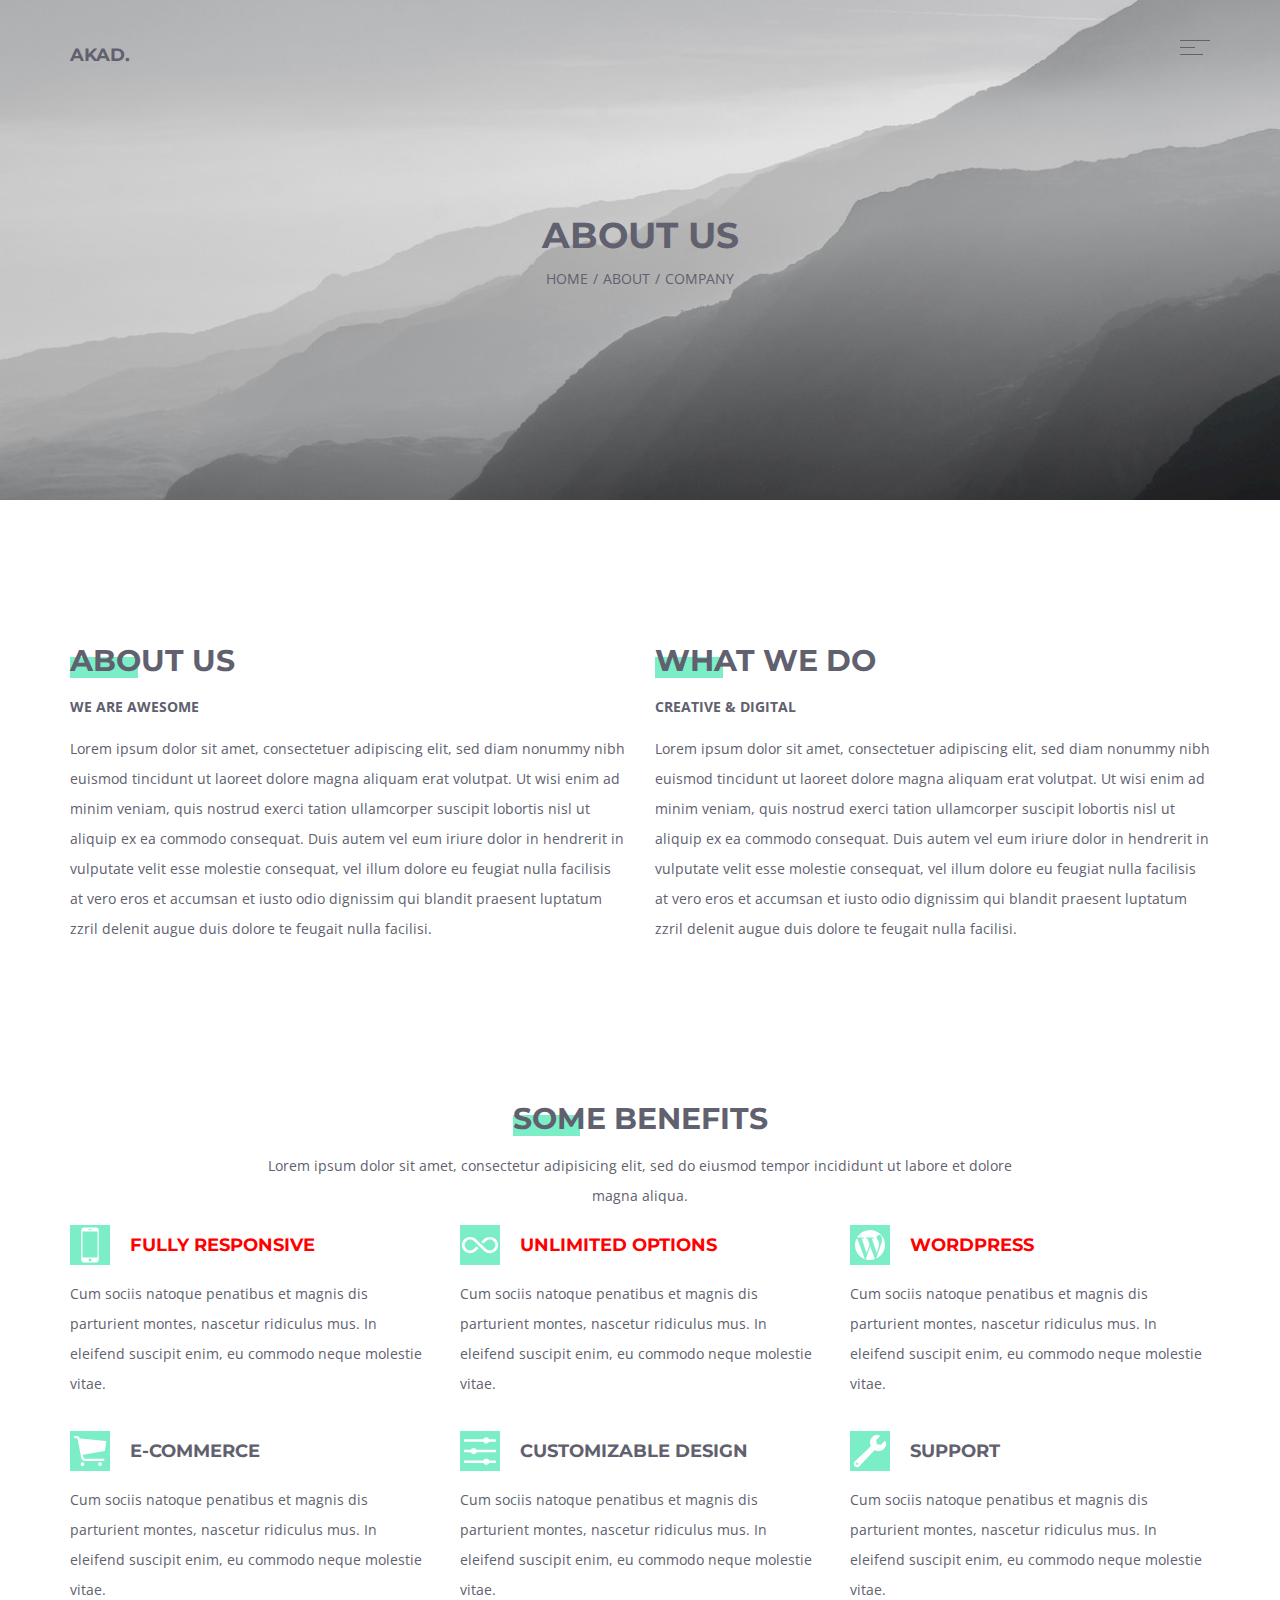
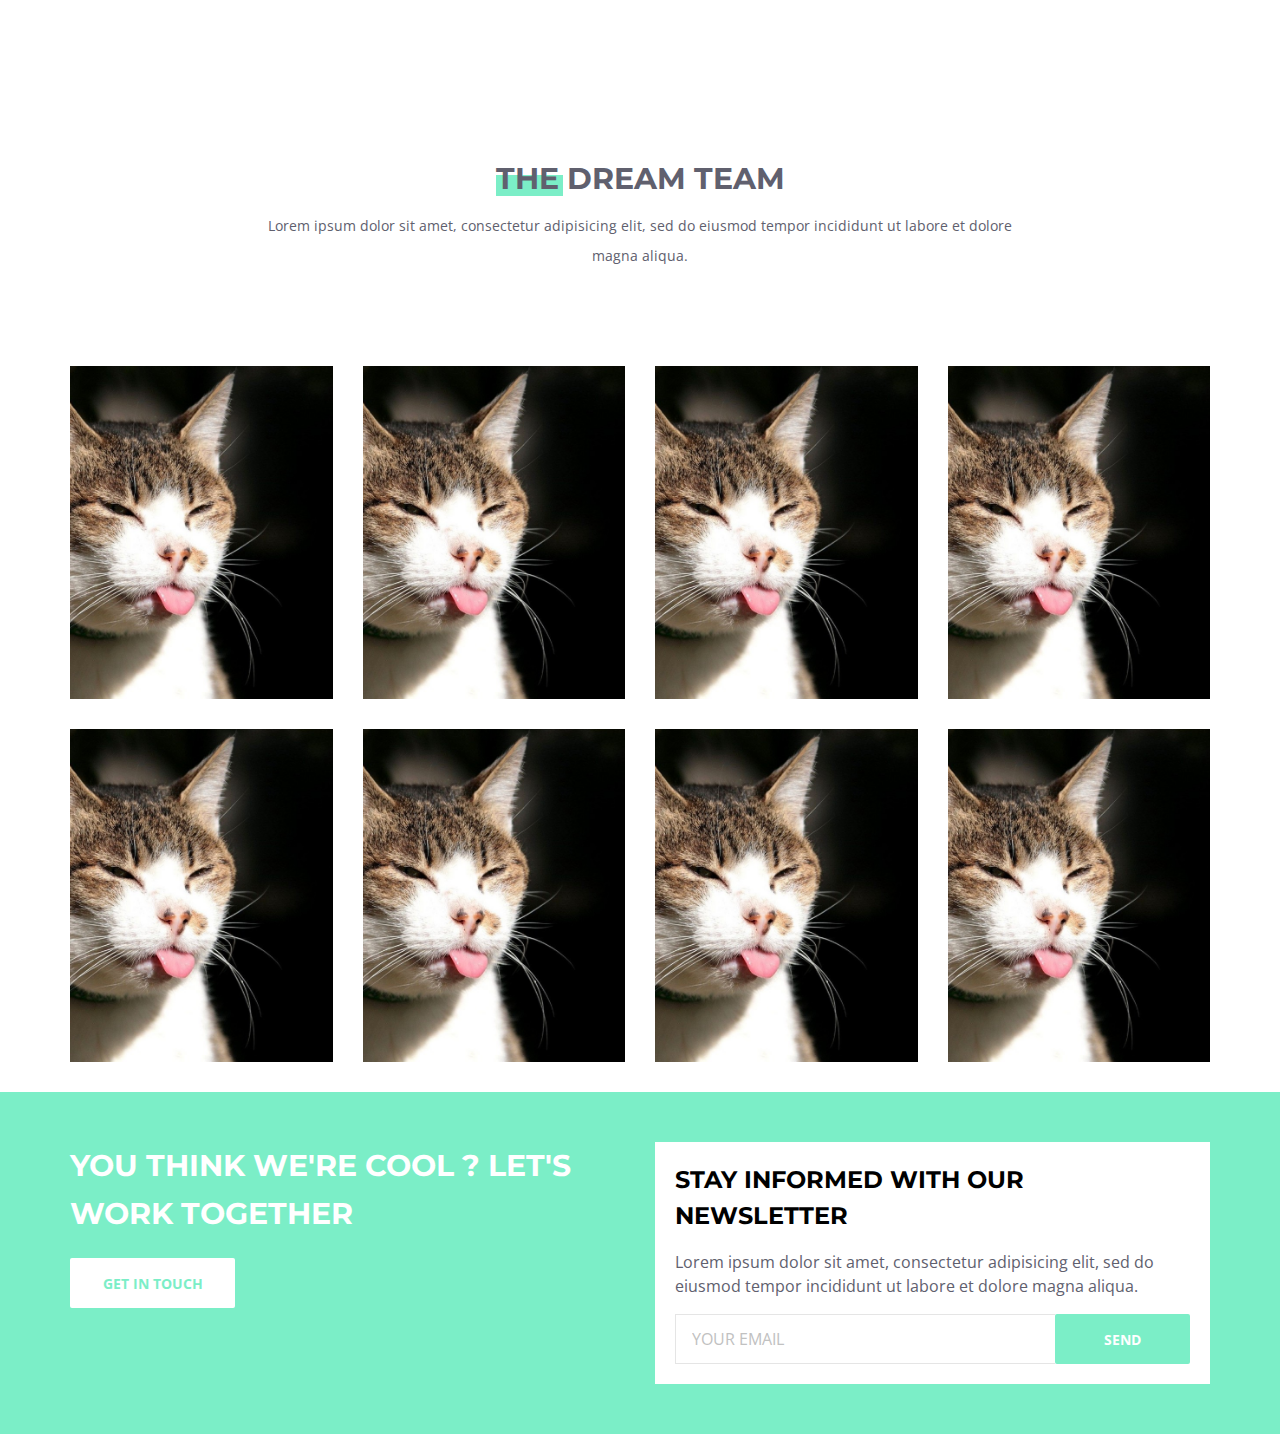
<file: index.min.html>
<!DOCTYPE html><html lang="en"><head><meta charset="UTF-8"><meta name="viewport" content="width=device-width, initial-scale=1.0"><meta http-equiv="X-UA-Compatible" content="ie=edge"><title>Akad</title><link rel="shortcut icon" href="favicon.ico" type="image/x-icon"><link rel="stylesheet" href="styles/normalize.min.css"><link rel="stylesheet" href="styles/layout.min.css"><link rel="stylesheet" href="styles/styles.min.css"><link href="https://fonts.googleapis.com/css?family=Montserrat:700|Open+Sans:400,800&display=swap" rel="stylesheet"></head><body> <header class="ba-header"><div class="container"><div class="ba-header-wrapper"><h1 class="ba-logo"><a href="#" class="ba-logo__link">akad.</a></h1> <input type="checkbox" class="visually-hiden" id="menuOpen"> <label for="menuOpen" class="ba-menu-btn" aria-label="open menu"> <span class="ba-menu-btn__line"></span> <span class="ba-menu-btn__line"></span> <span class="ba-menu-btn__line"></span> </label> <nav class="ba-menu-block"><ul class="ba-menu"><li class="ba-menu__item"><a href="" class="ba-menu__link">item1</a></li><li class="ba-menu__item"><a href="" class="ba-menu__link">item2</a></li><li class="ba-menu__item"><a href="" class="ba-menu__link">item3</a></li><li class="ba-menu__item"><a href="" class="ba-menu__link">item4</a></li></ul> </nav></div></div> </header> <main class="ba-info"> <section class="ba-section ba-hero"><div class="container"><div class="ba-hero-wrapper"><h2 class="ba-hero__title">About us</h2><div class="ba-hero__breadcrumbs"> <nav><ul class="ba-dreadcrumbs"><li class="ba-breadcrumbs__item"><a href="" class="ba-breadcrumbs__link">home</a></li><li class="ba-breadcrumbs__item"><a href="" class="ba-breadcrumbs__link">about</a></li></ul> </nav></div></div></div> </section> <section class="ba-section ba-about"><div class="container"><div class="ba-row"><div class="ba-col-6"><div class="ba-info-block"><h2 class="ba-info__title">about us</h2> <strong class="ba-info-block__fact">we are awesome</strong><div class="ba-info__text"><p>Lorem ipsum dolor sit amet, consectetuer adipiscing elit, sed diam nonummy nibh euismod tincidunt ut laoreet dolore magna aliquam erat volutpat. Ut wisi enim ad minim veniam, quis nostrud exerci tation ullamcorper suscipit lobortis nisl ut aliquip ex ea commodo consequat. Duis autem vel eum iriure dolor in hendrerit in vulputate velit esse molestie consequat, vel illum dolore eu feugiat nulla facilisis at vero eros et accumsan et iusto odio dignissim qui blandit praesent luptatum zzril delenit augue duis dolore te feugait nulla facilisi.</p></div></div></div><div class="ba-col-6"><div class="ba-info-block"><h2 class="ba-info__title">What We Do</h2> <strong class="ba-info-block__fact">Creative & Digital</strong><div class="ba-info__text"><p>Lorem ipsum dolor sit amet, consectetuer adipiscing elit, sed diam nonummy nibh euismod tincidunt ut laoreet dolore magna aliquam erat volutpat. Ut wisi enim ad minim veniam, quis nostrud exerci tation ullamcorper suscipit lobortis nisl ut aliquip ex ea commodo consequat. Duis autem vel eum iriure dolor in hendrerit in vulputate velit esse molestie consequat, vel illum dolore eu feugiat nulla facilisis at vero eros et accumsan et iusto odio dignissim qui blandit praesent luptatum zzril delenit augue duis dolore te feugait nulla facilisi.</p></div></div></div></div></div> </section> <section class="ba-section ba-benefits"><div class="container"><div class="ba-section__header"><h2 class="ba-info__title">some benefits</h2><div class="ba-info__text"><p>Lorem ipsum dolor sit amet, consectetur adipisicing elit, sed do eiusmod tempor incididunt ut labore et dolore <br> magna aliqua.</p></div></div><div class="ba-row ba-benefits-list"><div class="ba-col-4"><div class="ba-benefit"><h3 class="ba-benefit__title"><div class="ba-benefit__icon"> <svg> <use xlink:href='#i-phone'></use> </svg></div> <span>FULLY RESPONSIVE</span></h3><div class="ba-info__text"><p>Cum sociis natoque penatibus et magnis dis parturient montes, nascetur ridiculus mus. In eleifend suscipit enim, eu commodo neque molestie vitae.</p></div></div></div><div class="ba-col-4"><div class="ba-benefit"><h3 class="ba-benefit__title"><div class="ba-benefit__icon"> <svg> <use xlink:href='#infinity'></use> </svg></div> <span>UNLIMITED OPTIONS</span></h3><div class="ba-info__text"><p>Cum sociis natoque penatibus et magnis dis parturient montes, nascetur ridiculus mus. In eleifend suscipit enim, eu commodo neque molestie vitae.</p></div></div></div><div class="ba-col-4"><div class="ba-benefit"><h3 class="ba-benefit__title"><div class="ba-benefit__icon"> <svg> <use xlink:href='#wordpress'></use> </svg></div> <span>WORDPRESS</span></h3><div class="ba-info__text"><p>Cum sociis natoque penatibus et magnis dis parturient montes, nascetur ridiculus mus. In eleifend suscipit enim, eu commodo neque molestie vitae.</p></div></div></div><div class="ba-col-4"><div class="ba-benefit"><h3 class="ba-benefit__title"><div class="ba-benefit__icon"> <svg> <use xlink:href='#cart'></use> </svg></div> <span>e-commerce</span></h3><div class="ba-info__text"><p>Cum sociis natoque penatibus et magnis dis parturient montes, nascetur ridiculus mus. In eleifend suscipit enim, eu commodo neque molestie vitae.</p></div></div></div><div class="ba-col-4"><div class="ba-benefit"><h3 class="ba-benefit__title"><div class="ba-benefit__icon"> <svg> <use xlink:href='#option'></use> </svg></div> <span>CUSTOMIZABLE DESIGN</span></h3><div class="ba-info__text"><p>Cum sociis natoque penatibus et magnis dis parturient montes, nascetur ridiculus mus. In eleifend suscipit enim, eu commodo neque molestie vitae.</p></div></div></div><div class="ba-col-4"><div class="ba-benefit"><h3 class="ba-benefit__title"><div class="ba-benefit__icon"> <svg> <use xlink:href='#build'></use> </svg></div> <span>SUPPORT</span></h3><div class="ba-info__text"><p>Cum sociis natoque penatibus et magnis dis parturient montes, nascetur ridiculus mus. In eleifend suscipit enim, eu commodo neque molestie vitae.</p></div></div></div></div></div> </section> <section class="ba-section ba-team"><div class="container"><div class="ba-section__header"><h2 class="ba-info__title">THE DREAM TEAM</h2><div class="ba-info__text"><p>Lorem ipsum dolor sit amet, consectetur adipisicing elit, sed do eiusmod tempor incididunt ut labore et dolore <br> magna aliqua.</p></div><div class="ba-row ba-team-list"><div class="ba-col-3"><div class="ba-team-member"> <img src="img/photo1.jpg" alt="enrico" class="ba-team-member__img"><div class="ba-team-member__info"> <svg wigth=60 height=60> <use xlink:href='#wordpress'></use> </svg><h3 class="ba-team-member__name"> <a href="mailto:enrico@akad.com">Enrico</a></h3><p class="ba-team-member__position"> Wordpress dev</p></div></div></div><div class="ba-col-3"><div class="ba-team-member"> <img src="img/photo2.jpg" alt="jessi" class="ba-team-member__img"><div class="ba-team-member__info"> <svg wigth=60 height=60> <use xlink:href='#build'></use> </svg><h3 class="ba-team-member__name"> <a href="mailto:enrico@akad.com">Jessi</a></h3><p class="ba-team-member__position"> Support</p></div></div></div><div class="ba-col-3"><div class="ba-team-member"> <img src="img/photo3.jpg" alt="morgan" class="ba-team-member__img"><div class="ba-team-member__info"> <svg wigth=60 height=60> <use xlink:href='#build'></use> </svg><h3 class="ba-team-member__name"> <a href="mailto:enrico@akad.com">Morgan</a></h3><p class="ba-team-member__position"> Support</p></div></div></div><div class="ba-col-3"><div class="ba-team-member"> <img src="img/photo4.jpg" alt="olga" class="ba-team-member__img"><div class="ba-team-member__info"> <svg wigth=60 height=60> <use xlink:href='#wordpress'></use> </svg><h3 class="ba-team-member__name"> <a href="mailto:enrico@akad.com">Olga</a></h3><p class="ba-team-member__position"> Wordpress dev</p></div></div></div><div class="ba-col-3"><div class="ba-team-member"> <img src="img/photo5.jpg" alt="boris" class="ba-team-member__img"><div class="ba-team-member__info"> <svg wigth=60 height=60> <use xlink:href='#wordpress'></use> </svg><h3 class="ba-team-member__name"> <a href="mailto:enrico@akad.com">Boris</a></h3><p class="ba-team-member__position"> Wordpress dev</p></div></div></div><div class="ba-col-3"><div class="ba-team-member"> <img src="img/photo6.jpg" alt="oleg" class="ba-team-member__img"><div class="ba-team-member__info"> <svg wigth=60 height=60> <use xlink:href='#wordpress'></use> </svg><h3 class="ba-team-member__name"> <a href="mailto:enrico@akad.com">Oleg</a></h3><p class="ba-team-member__position"> Wordpress dev</p></div></div></div><div class="ba-col-3"><div class="ba-team-member"> <img src="img/photo7.jpg" alt="victor" class="ba-team-member__img"><div class="ba-team-member__info"> <svg wigth=60 height=60> <use xlink:href='#wordpress'></use> </svg><h3 class="ba-team-member__name"> <a href="mailto:enrico@akad.com">Victor</a></h3><p class="ba-team-member__position"> Wordpress dev</p></div></div></div><div class="ba-col-3"><div class="ba-team-member"> <img src="img/photo8.jpg" alt="den" class="ba-team-member__img"><div class="ba-team-member__info"> <svg wigth=60 height=60> <use xlink:href='#wordpress'></use> </svg><h3 class="ba-team-member__name"> <a href="mailto:enrico@akad.com">Den</a></h3><p class="ba-team-member__position"> Wordpress dev</p></div></div></div></div></div> </section> </main> <footer class="ba-footer"><div class="container"><div class="ba-row"><div class="ba-col-6"><h2 class="ba-footer__title">YOU THINK WE'RE COOL ? LET'S WORK TOGETHER</h2> <button class="ba-btn">get in touch</button></div><div class="ba-col-6"><div class="ba-subscribe"><h2 class="ba-subscribe__title">STAY INFORMED WITH OUR NEWSLETTER</h2><p class="ba-subscribe__desc ba-info__text">Lorem ipsum dolor sit amet, consectetur adipisicing elit, sed do eiusmod tempor incididunt ut labore et dolore magna aliqua.</p><form class="ba-subscribe-form"> <input type="email" required placeholder="your email" class="ba-input" pattern="[a-z0-9._%+-]+@[a-z0-9.-]+.[a-z]{2,}$"> <button class="ba-btn ba-button_green">send</button></form></div></div></div></div> </footer><div class="visually-hidden"> <svg width=0 height=0> <symbol id='wordpress' xmlns="http://www.w3.org/2000/svg" viewBox="0 0 512 512"> <path d="M259 271.3L226.2 367h-.1l-25.4 73.1c1.8.5 3.5.9 5.3 1.4h.3c15.8 4.2 32.4 6.5 49.5 6.5 8.5 0 16.8-.5 24.9-1.8 11.2-1.4 22-3.8 32.5-7.1 2.6-.8 5.2-1.7 7.8-2.6-2.8-6-8.8-19.3-9.1-19.9L259 271.3zM80.8 180.5C70.8 203.1 64 230.9 64 256c0 6.3.3 12.6.9 18.8 6.9 71.2 52.9 131 116.1 157.9 2.6 1.1 5.3 2.2 8 3.2L96 180.6c-8-.3-9.5.2-15.2-.1z"/> <path d="M430.2 175.4c-4.3-9.3-9.4-18.2-15.1-26.6-1.6-2.4-3.4-4.8-5.1-7.2-21.5-28.8-50.8-51.4-84.9-64.6-21.4-8.4-44.8-13-69.2-13-60.3 0-114.2 28-149.4 71.7-6.5 8-12.3 16.6-17.5 25.6 14.2.1 31.8.1 33.8.1 18.1 0 46-2.2 46-2.2 9.4-.6 10.4 13.1 1.1 14.2 0 0-9.4 1.1-19.8 1.6L213 362l37.8-113.3-26.8-73.6c-9.4-.5-18.1-1.6-18.1-1.6-9.4-.5-8.2-14.8 1-14.2 0 0 28.5 2.2 45.5 2.2 18.1 0 46-2.2 46-2.2 9.3-.6 10.5 13.1 1.1 14.2 0 0-9.3 1.1-19.7 1.6l62.3 185.6 17.3-57.6c8.7-22.4 13.1-40.9 13.1-55.7 0-21.3-7.7-36.1-14.3-47.6-8.7-14.3-16.9-26.3-16.9-40.4 0-15.9 12-30.7 29-30.7h2.2c26.2-.7 34.8 25.3 35.9 43v.6c.4 7.2.1 12.5.1 18.8 0 17.4-3.3 37.1-13.1 61.8l-39 112.8-22.3 65.7c1.8-.8 3.5-1.6 5.3-2.5 56.7-27.4 98-82 106.7-146.7 1.3-8.5 1.9-17.2 1.9-26 0-28.9-6.4-56.3-17.8-80.8z"/> </symbol> <symbol id='i-phone' xmlns="http://www.w3.org/2000/svg" viewBox="0 0 512 512"> <path d="M335.7 32H177.1C158.8 32 144 46.6 144 64.9v381c0 18.4 14.8 34.1 33.1 34.1h158.5c18.3 0 32.3-15.7 32.3-34.1v-381C368 46.6 354 32 335.7 32zM241 55h30c2.2 0 4 1.8 4 4s-1.8 4-4 4h-30c-2.2 0-4-1.8-4-4s1.8-4 4-4zm15.5 410c-9.6 0-17.4-7.8-17.4-17.4 0-9.6 7.8-17.4 17.4-17.4 9.6 0 17.4 7.8 17.4 17.4 0 9.6-7.8 17.4-17.4 17.4zm93.5-49H162c-1.1 0-2-.9-2-2V85c0-1.1.9-2 2-2h188c1.1 0 2 .9 2 2v329c0 1.1-.9 2-2 2z"/> </symbol> <symbol id='infinity' xmlns="http://www.w3.org/2000/svg" viewBox="0 0 512 512"> <path d="M456.8 182.4c-20-19.6-46.8-30.4-75.2-30.4-28.5 0-55.2 10.8-75.2 30.4l-31.2 30c-1.6 1.6-1.6 4.2 0 5.7l19.4 19.1c1.5 1.5 4 1.5 5.6 0l31-30.1c13.5-13.1 31.3-20.3 50.3-20.3 19 0 36.8 7.2 50.3 20.3 13.4 13.1 20.7 30.5 20.7 49 0 18.4-7.4 35.8-20.7 48.7-13.5 13.1-31.3 20.3-50.3 20.3-19 0-36.8-7.2-50.3-20.3L205.6 182.4c-20.2-19.6-46.9-30.4-75.2-30.4-28.5 0-55.2 10.8-75.2 30.4C35.1 202 24 228.1 24 256c0 27.8 11.1 54 31.2 73.6 20 19.6 46.8 30.4 75.2 30.4 28.5 0 55.2-10.8 75.2-30.4l31-30c1.6-1.6 1.6-4.2 0-5.7L217.2 275c-1.5-1.5-4-1.5-5.6 0l-31 29.9c-13.5 13.1-31.3 20.3-50.3 20.3-19 0-36.8-7.2-50.3-20.3-13.4-13.1-20.7-30.5-20.7-49 0-18.4 7.4-35.7 20.7-48.7 13.5-13.1 31.3-20.3 50.3-20.3 19 0 36.8 7.2 50.3 20.3l125.5 122.5c20.2 19.6 46.9 30.4 75.2 30.4 28.5 0 55.2-10.8 75.2-30.4 20.2-19.6 31.3-45.7 31.3-73.6.2-27.9-10.9-54.1-31-73.7z"/> </symbol> <symbol id="cart" xmlns="http://www.w3.org/2000/svg" viewBox="0 0 512 512"> <circle fill='currentColor' transform="rotate(-1.057 159.995 423.97) scale(.99997)" cx="160" cy="424" r="24"/> <circle fill='currentColor' transform="matrix(.02382 -.9997 .9997 .02382 -48.51 798.282)" cx="384.5" cy="424" r="24"/> <path d="M463.8 132.2c-.7-2.4-2.8-4-5.2-4.2L132.9 96.5c-2.8-.3-6.2-2.1-7.5-4.7-3.8-7.1-6.2-11.1-12.2-18.6-7.7-9.4-22.2-9.1-48.8-9.3-9-.1-16.3 5.2-16.3 14.1 0 8.7 6.9 14.1 15.6 14.1s21.3.5 26 1.9c4.7 1.4 8.5 9.1 9.9 15.8 0 .1 0 .2.1.3.2 1.2 2 10.2 2 10.3l40 211.6c2.4 14.5 7.3 26.5 14.5 35.7 8.4 10.8 19.5 16.2 32.9 16.2h236.6c7.6 0 14.1-5.8 14.4-13.4.4-8-6-14.6-14-14.6H188.9c-2 0-4.9 0-8.3-2.8-3.5-3-8.3-9.9-11.5-26l-4.3-23.7c0-.3.1-.5.4-.6l277.7-47c2.6-.4 4.6-2.5 4.9-5.2l16-115.8c.2-.8.2-1.7 0-2.6z"/> </symbol> <symbol id="option" xmlns="http://www.w3.org/2000/svg" viewBox="0 0 512 512"> <path d="M299.3 376c6.2-14.1 20.3-24 36.7-24s30.5 9.9 36.7 24H448c8.8 0 16 7.2 16 16s-7.2 16-16 16h-75.3c-6.2 14.1-20.3 24-36.7 24s-30.5-9.9-36.7-24H64c-8.8 0-16-7.2-16-16s7.2-16 16-16h235.3zM139.3 240c6.2-14.1 20.3-24 36.7-24s30.5 9.9 36.7 24H448c8.8 0 16 7.2 16 16s-7.2 16-16 16H212.7c-6.2 14.1-20.3 24-36.7 24s-30.5-9.9-36.7-24H64c-8.8 0-16-7.2-16-16s7.2-16 16-16h75.3zM299.3 104c6.2-14.1 20.3-24 36.7-24s30.5 9.9 36.7 24H448c8.8 0 16 7.2 16 16s-7.2 16-16 16h-75.3c-6.2 14.1-20.3 24-36.7 24s-30.5-9.9-36.7-24H64c-8.8 0-16-7.2-16-16s7.2-16 16-16h235.3z"/> </symbol> <symbol id="build" xmlns="http://www.w3.org/2000/svg" viewBox="0 0 512 512"> <path d="M441.1 131.1l-44.9 45.1c-.9.9-2.3 1.3-3.5 1.1l-46.4-8.4c-1.6-.3-2.9-1.6-3.2-3.2l-8.3-46.4c-.2-1.3.2-2.6 1.1-3.5l44.8-45c3.5-3.5 3-9.3-1-12.1-10.1-7.2-22.1-10.7-31.8-10.7-.7 0-1.4 0-2 .1-12.5.7-39.3 7.7-60 29.7-20.1 21.2-41.1 60.6-22.5 104.5 2.2 5.3 4.7 12.3-2.7 19.7C253.1 209.4 61 390.3 61 390.3c-18 15.5-16.7 44.2-.1 60.9 8.5 8.4 20 12.8 31.3 12.8 11.1 0 21.9-4.2 29.6-13.1 0 0 179.4-191.1 188.2-199.8 4-3.9 7.7-5.1 11.1-5.1 3.3 0 6.3 1.2 8.6 2.4 9.9 5.1 21 7.4 32.4 7.4 26.8 0 55-12.4 72.2-29.6 24.4-24.4 28.9-48 29.6-60.1.6-9.9-2.2-22.6-10.7-34.2-2.9-3.8-8.6-4.2-12.1-.8zM102.5 429.3c-5.5 5.4-14.4 5.4-19.9 0-5.4-5.5-5.4-14.4 0-19.9 5.5-5.4 14.4-5.4 19.9 0 5.4 5.6 5.4 14.5 0 19.9z"/> </symbol> </svg></div><script src="js/main.js"></script></body></html>
</file>
<file: styles/layout.min.css>
*{box-sizing:border-box}.container{max-width:1170px;width:100%;margin:0 auto;padding:0 15px}.ba-row{display:flex;flex-wrap:wrap;margin-left:-15px;margin-right:-15px}.ba-row+.ba-row{margin-top:1rem}[class^=ba-col]{padding-left:15px;padding-right:15px;width:100%}.ba-col-12{width:100%}.ba-col-11{width:91.66667%}.ba-col-10{width:83.333%}.ba-col-9{width:75%}.ba-col-8{width:66.6667%}.ba-col-7{width:58.333%}.ba-col-6{width:50%}.ba-col-5{width:41.6667%}.ba-col-4{width:33.333%}.ba-col-3{width:25%}.ba-col-2{width:16.6667%}.ba-col-1{width:8.333%}.d-none{display:none}.ba-text-center{text-align:center}.ba-text-right{text-align:right}.ba-text-left{text-align:left}.ba-text-justify{text-align:justify}.visually-hiden{visibility:hidden}
</file>
<file: styles/styles.min.css>
body{font-family:"Open Sans",sans-serif;color:#60606e}h1,h2,h3,h4,h5,h6{font-family:Montserrat,sans-serif;text-transform:uppercase;margin:0}a{color:inherit;text-decoration:none}.ba-menu{display:flex;align-items:center;list-style:none;margin:0;padding:0}.ba-menu-btn{position:relative;display:inline-block;width:30px;height:30px;background-color:transparent;border:none;outline:0;padding:0;z-index:10}.ba-menu-btn__line{display:block;height:1px;background-color:#60606e}.ba-menu-btn__line:nth-child(2){margin:6px 0;width:50%}.ba-menu-btn__line:nth-child(3){width:75%}#menuOpen:checked~.ba-menu-block{transform:translateY(101%)}.ba-menu-block{position:fixed;display:flex;align-items:center;justify-content:center;width:100%;height:100%;background-color:#bce0c0;left:0;top:-101%;z-index:5;transition:.5s}.ba-menu__link{font-size:1.5em;color:#fff;text-decoration:none;text-transform:capitalize}.ba-menu__item{position:relative;overflow:hidden;margin:0 1em;opacity:0;transform:translateY(-1.5em) scale(1.3);transition:transform .5s ease,opacity .2s}.ba-menu__item::after{content:"";width:100%;height:2px;background-color:#8a2be2;position:absolute;bottom:0;left:-100%}#menuOpen:checked~.ba-menu-block .ba-menu__item{transform:none;opacity:1}#menuOpen:checked~.ba-menu-block .ba-menu__item:nth-child(1){transition-delay:1s}#menuOpen:checked~.ba-menu-block .ba-menu__item:nth-child(2){transition-delay:1.15s}#menuOpen:checked~.ba-menu-block .ba-menu__item:nth-child(3){transition-delay:1.3s}#menuOpen:checked~.ba-menu-block .ba-menu__item:nth-child(4){transition-delay:1.45s}#menuOpen:checked~.ba-menu-block .ba-menu__item::after{transform:translateX(250%);transition:2.5s}#menuOpen:checked~.ba-menu-block .ba-menu__item:nth-child(1)::after{transition-delay:1.5s}#menuOpen:checked~.ba-menu-block .ba-menu__item:nth-child(2)::after{transition-delay:2.1s}#menuOpen:checked~.ba-menu-block .ba-menu__item:nth-child(3)::after{transition-delay:2.7s}#menuOpen:checked~.ba-menu-block .ba-menu__item:nth-child(4)::after{transition-delay:3.3s}.ba-header{position:absolute;left:0;top:0;width:100%;padding-top:40px}.ba-header-wrapper{display:flex;justify-content:space-between;align-items:center}.ba-logo{font-size:1.125rem;margin:0}.ba-hero{background-color:#adaeae;background-image:url(../img/hero.jpg);background-size:cover;background-repeat:no-repeat;display:flex;align-items:center;min-height:500px}.ba-hero__title{font-size:2.25rem;line-height:1.3333;margin-bottom:.25em;text-align:center}.ba-dreadcrumbs{display:flex;justify-content:center;list-style:none;margin:0;padding:0}.ba-breadcrumbs__item{position:relative;font-size:.875rem;text-transform:uppercase}.ba-breadcrumbs__item+.ba-breadcrumbs__item::before{content:"/";display:inline-block;margin:0 5px}.ba-about{min-height:600px;display:flex;align-items:center}.ba-info__text{font-size:.875rem;line-height:1.875rem}.ba-info__title{position:relative;font-size:1.875rem;text-transform:uppercase}.ba-info__title::before{content:"";position:absolute;display:inline-block;background-color:#7beec7;height:.7em;width:2.26em;top:.5em;z-index:-1}.ba-info-block__fact{display:block;text-transform:uppercase;font-size:.875rem;margin:18px 0}.ba-section__header{text-align:center}.ba-benefits{min-height:660px}.ba-benefit{margin-bottom:2em}.ba-benefit__title{display:flex;align-items:center;font-size:1.125rem;margin:0}.ba-benefit__icon{width:40px;height:40px;background-color:#7beec7;color:#fff;font-size:30px;font-weight:100;display:inline-flex;justify-content:center;align-items:center;margin-right:20px}.ba-benefit__icon svg{width:40px;height:40px;fill:#fff;color:#fff}.ba-benefit__icon:hover svg{color:red}.ba-team-list{margin-top:95px}.ba-team-member{width:100%;height:333px;margin-bottom:30px;color:#fff;position:relative;overflow:hidden}.ba-team-member__img{display:block;height:100%;width:100%}.ba-team-member__info{position:absolute;top:-100%;background-color:rgba(123,238,199,.78);color:#fff;width:100%;height:100%;display:flex;flex-direction:column;justify-content:center;text-align:center;transition:.4s}.ba-team-member__info svg{fill:#fff}.ba-team-member__name{margin:0}.ba-team-member__position{margin:0}.ba-team-member:hover .ba-team-member__info{transform:translateY(100%)}.visually-hidden{position:absolute!important;clip:rect(1px 1px 1px 1px);clip:rect(1px,1px,1px,1px);padding:0!important;border:0!important;height:1px!important;width:1px!important;overflow:hidden}.ba-footer{background-color:#7beec7;padding:50px 0}.ba-footer__title{color:#fff;line-height:3rem;font-size:1.875rem;margin-bottom:20px}.ba-subscribe{background-color:#fff;padding:20px}.ba-subscribe__title{color:#000;line-height:2.25rem;font-size:1.5rem}.ba-subscribe__desc{font-size:1rem;line-height:1.5rem}.ba-subscribe-form{display:flex}.ba-input{height:50px;padding:1em;border:1px solid #e5e5e5;border-right:none;flex-grow:1}.ba-btn{display:inline-block;height:50px;width:165px;border:none;border-radius:2px;background-color:#fff;color:#7beec7;text-transform:uppercase;font-weight:700;font-size:.875rem;padding:.2em;transition:.4s}.ba-button_green{background-color:#7beec7;color:#fff;width:135px}::placeholder{color:#c1c1c1;text-transform:uppercase}.ba-btn:hover{opacity:.8}
</file>
